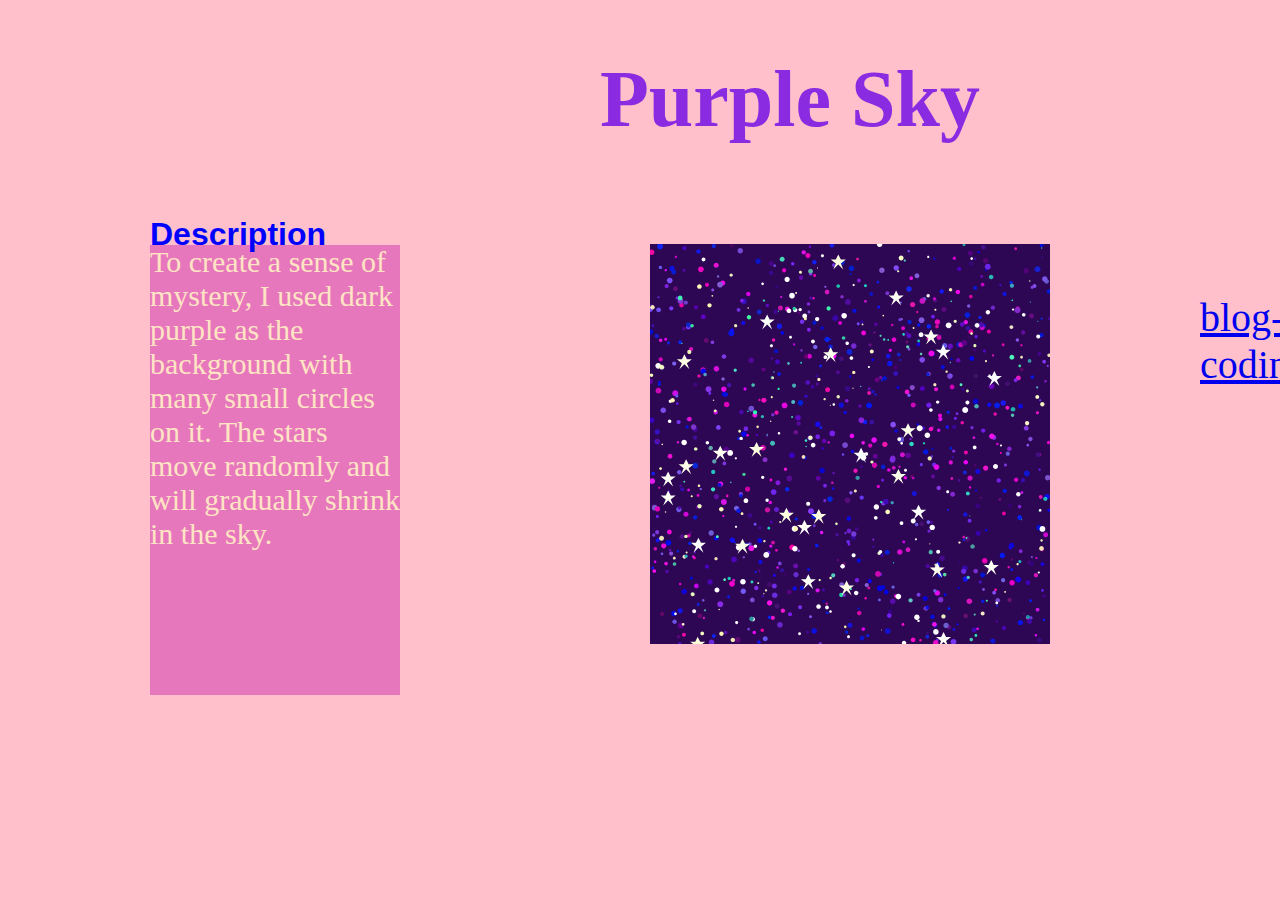
<file: blank_p5_template/index.html>
<!DOCTYPE html>
<html lang="en">
<head>
    <meta charset="UTF-8">
    <meta http-equiv="X-UA-Compatible" content="IE=edge">
    <meta name="viewport" content="width=device-width, initial-scale=1.0">
    <title>CCLab Project</title>
    <link rel="stylesheet" href="style.css">
    <script src="./lib/p5.js"></script>
</head>
<body bgcolor="pink">
    <div class="title">
        <h1 class="dog">Purple Sky</h1>
    </div>

   <div class="describe">
    <p>To create a sense of mystery, I used dark purple as the background with many small circles on it. The stars move randomly and will gradually shrink in the sky.</p>
   </div>
   <div class="describe1">
    <h1>Description</h1>
   </div>
    <div id="canvasContainer"></div>
   <div class="link">
    <a href="https://wp.nyu.edu/nyushanghai-candicezhang/2022/10/29/particles/">blog-post</a>
    <br> <a href="https://editor.p5js.org/ZhihanZhang-candice/sketches/TV0GraCnB">coding sketch</a>
    </div>
    

 <script src="./script.js" >
    
 </script>

</body>
</html>
</file>
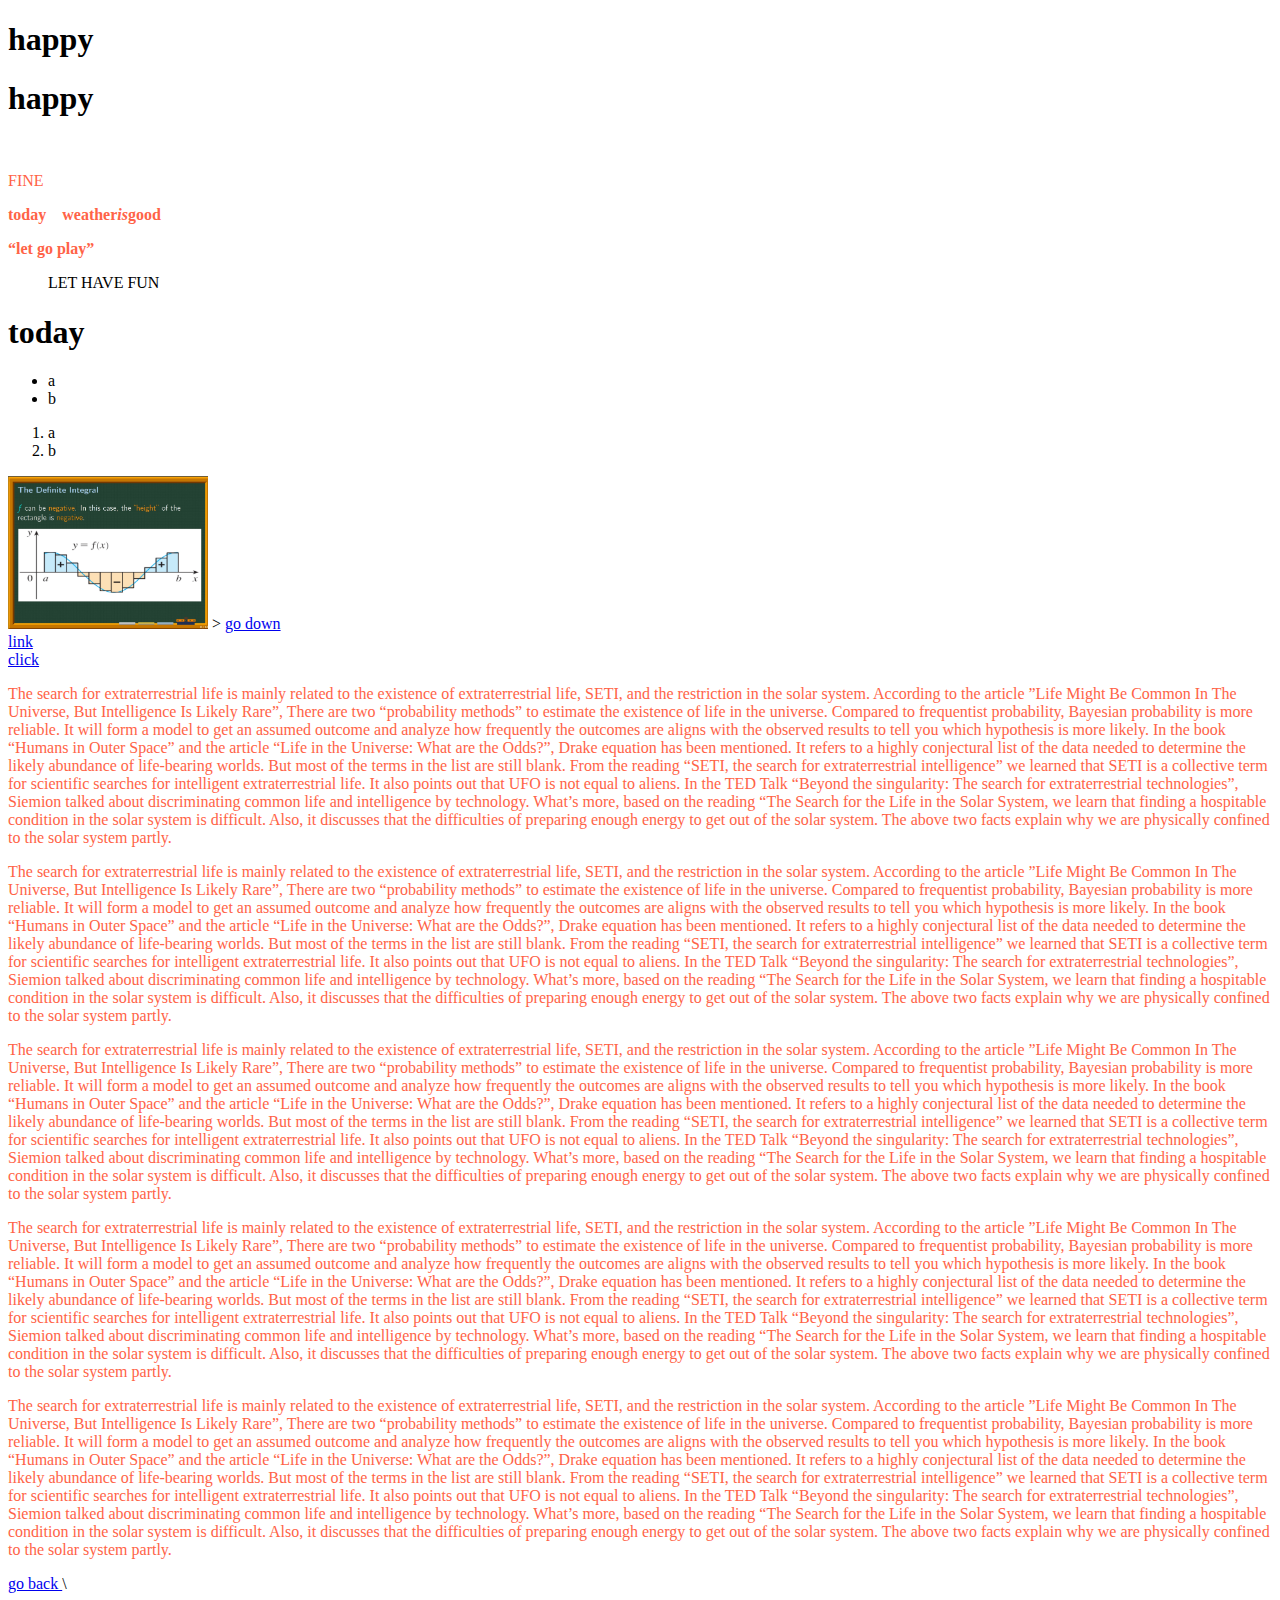
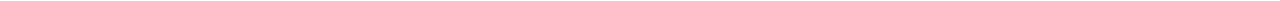
<file: test website/index.html>
<!DOCTYPE html>
<html lang="en">

<head>
  <title>fine</title>
  <link rel="stylesheet" href="../test2 website/style.css">
</head>

<body>
  <hgroup>
    <h1>happy</h1>
  </hgroup>
  <hgroup>
    <h1>happy</h1>
  </hgroup>
  <br>
  <P>FINE</P>
  <p><b>today&nbsp;&nbsp;&nbsp;&nbsp;weather<em>is</em>good</b></p>
  <p><strong><q>let go play</q></strong>
  <blockquote>LET HAVE FUN</blockquote>
  </p>
  <div>
    <h1>today</h1>
  </div>
  <ul>
    <li>a </li>
    <li>b </li>

  </ul>
  <ol>
    <li>a </li>
    <li>b </li>
  </ol>
  <img width="200" src="../images/1.jpg" alt="math"> >
  <a href="#bottom">go down </a>
  <br><a href="https://www.runoob.com/html/html-attributes.html">link </a>
  <br><a href="./02.html" target="_blank">click</a>
  <p>The search for extraterrestrial life is mainly related to the existence of extraterrestrial life, SETI, and the
    restriction in the solar system. According to the article ”Life Might Be Common In The Universe, But Intelligence Is
    Likely Rare”, There are two “probability methods” to estimate the existence of life in the universe. Compared to
    frequentist probability, Bayesian probability is more reliable. It will form a model to get an assumed outcome and
    analyze how frequently the outcomes are aligns with the observed results to tell you which hypothesis is more
    likely. In the book “Humans in Outer Space” and the article “Life in the Universe: What are the Odds?”, Drake
    equation has been mentioned. It refers to a highly conjectural list of the data needed to determine the likely
    abundance of life-bearing worlds. But most of the terms in the list are still blank. From the reading “SETI, the
    search for extraterrestrial intelligence” we learned that SETI is a collective term for scientific searches for
    intelligent extraterrestrial life. It also points out that UFO is not equal to aliens. In the TED Talk “Beyond the
    singularity: The search for extraterrestrial technologies”, Siemion talked about discriminating common life and
    intelligence by technology. What’s more, based on the reading “The Search for the Life in the Solar System, we learn
    that finding a hospitable condition in the solar system is difficult. Also, it discusses that the difficulties of
    preparing enough energy to get out of the solar system. The above two facts explain why we are physically confined
    to the solar system partly.</p>
  <p>The search for extraterrestrial life is mainly related to the existence of extraterrestrial life, SETI, and the
    restriction in the solar system. According to the article ”Life Might Be Common In The Universe, But Intelligence Is
    Likely Rare”, There are two “probability methods” to estimate the existence of life in the universe. Compared to
    frequentist probability, Bayesian probability is more reliable. It will form a model to get an assumed outcome and
    analyze how frequently the outcomes are aligns with the observed results to tell you which hypothesis is more
    likely. In the book “Humans in Outer Space” and the article “Life in the Universe: What are the Odds?”, Drake
    equation has been mentioned. It refers to a highly conjectural list of the data needed to determine the likely
    abundance of life-bearing worlds. But most of the terms in the list are still blank. From the reading “SETI, the
    search for extraterrestrial intelligence” we learned that SETI is a collective term for scientific searches for
    intelligent extraterrestrial life. It also points out that UFO is not equal to aliens. In the TED Talk “Beyond the
    singularity: The search for extraterrestrial technologies”, Siemion talked about discriminating common life and
    intelligence by technology. What’s more, based on the reading “The Search for the Life in the Solar System, we learn
    that finding a hospitable condition in the solar system is difficult. Also, it discusses that the difficulties of
    preparing enough energy to get out of the solar system. The above two facts explain why we are physically confined
    to the solar system partly.</p>
  <p>The search for extraterrestrial life is mainly related to the existence of extraterrestrial life, SETI, and the
    restriction in the solar system. According to the article ”Life Might Be Common In The Universe, But Intelligence Is
    Likely Rare”, There are two “probability methods” to estimate the existence of life in the universe. Compared to
    frequentist probability, Bayesian probability is more reliable. It will form a model to get an assumed outcome and
    analyze how frequently the outcomes are aligns with the observed results to tell you which hypothesis is more
    likely. In the book “Humans in Outer Space” and the article “Life in the Universe: What are the Odds?”, Drake
    equation has been mentioned. It refers to a highly conjectural list of the data needed to determine the likely
    abundance of life-bearing worlds. But most of the terms in the list are still blank. From the reading “SETI, the
    search for extraterrestrial intelligence” we learned that SETI is a collective term for scientific searches for
    intelligent extraterrestrial life. It also points out that UFO is not equal to aliens. In the TED Talk “Beyond the
    singularity: The search for extraterrestrial technologies”, Siemion talked about discriminating common life and
    intelligence by technology. What’s more, based on the reading “The Search for the Life in the Solar System, we learn
    that finding a hospitable condition in the solar system is difficult. Also, it discusses that the difficulties of
    preparing enough energy to get out of the solar system. The above two facts explain why we are physically confined
    to the solar system partly.</p>
  <p>The search for extraterrestrial life is mainly related to the existence of extraterrestrial life, SETI, and the
    restriction in the solar system. According to the article ”Life Might Be Common In The Universe, But Intelligence Is
    Likely Rare”, There are two “probability methods” to estimate the existence of life in the universe. Compared to
    frequentist probability, Bayesian probability is more reliable. It will form a model to get an assumed outcome and
    analyze how frequently the outcomes are aligns with the observed results to tell you which hypothesis is more
    likely. In the book “Humans in Outer Space” and the article “Life in the Universe: What are the Odds?”, Drake
    equation has been mentioned. It refers to a highly conjectural list of the data needed to determine the likely
    abundance of life-bearing worlds. But most of the terms in the list are still blank. From the reading “SETI, the
    search for extraterrestrial intelligence” we learned that SETI is a collective term for scientific searches for
    intelligent extraterrestrial life. It also points out that UFO is not equal to aliens. In the TED Talk “Beyond the
    singularity: The search for extraterrestrial technologies”, Siemion talked about discriminating common life and
    intelligence by technology. What’s more, based on the reading “The Search for the Life in the Solar System, we learn
    that finding a hospitable condition in the solar system is difficult. Also, it discusses that the difficulties of
    preparing enough energy to get out of the solar system. The above two facts explain why we are physically confined
    to the solar system partly.</p>
  <p>The search for extraterrestrial life is mainly related to the existence of extraterrestrial life, SETI, and the
    restriction in the solar system. According to the article ”Life Might Be Common In The Universe, But Intelligence Is
    Likely Rare”, There are two “probability methods” to estimate the existence of life in the universe. Compared to
    frequentist probability, Bayesian probability is more reliable. It will form a model to get an assumed outcome and
    analyze how frequently the outcomes are aligns with the observed results to tell you which hypothesis is more
    likely. In the book “Humans in Outer Space” and the article “Life in the Universe: What are the Odds?”, Drake
    equation has been mentioned. It refers to a highly conjectural list of the data needed to determine the likely
    abundance of life-bearing worlds. But most of the terms in the list are still blank. From the reading “SETI, the
    search for extraterrestrial intelligence” we learned that SETI is a collective term for scientific searches for
    intelligent extraterrestrial life. It also points out that UFO is not equal to aliens. In the TED Talk “Beyond the
    singularity: The search for extraterrestrial technologies”, Siemion talked about discriminating common life and
    intelligence by technology. What’s more, based on the reading “The Search for the Life in the Solar System, we learn
    that finding a hospitable condition in the solar system is difficult. Also, it discusses that the difficulties of
    preparing enough energy to get out of the solar system. The above two facts explain why we are physically confined
    to the solar system partly.</p>
  <a id="bottom" href="#">go back </a>\


</body>

</html>
</file>
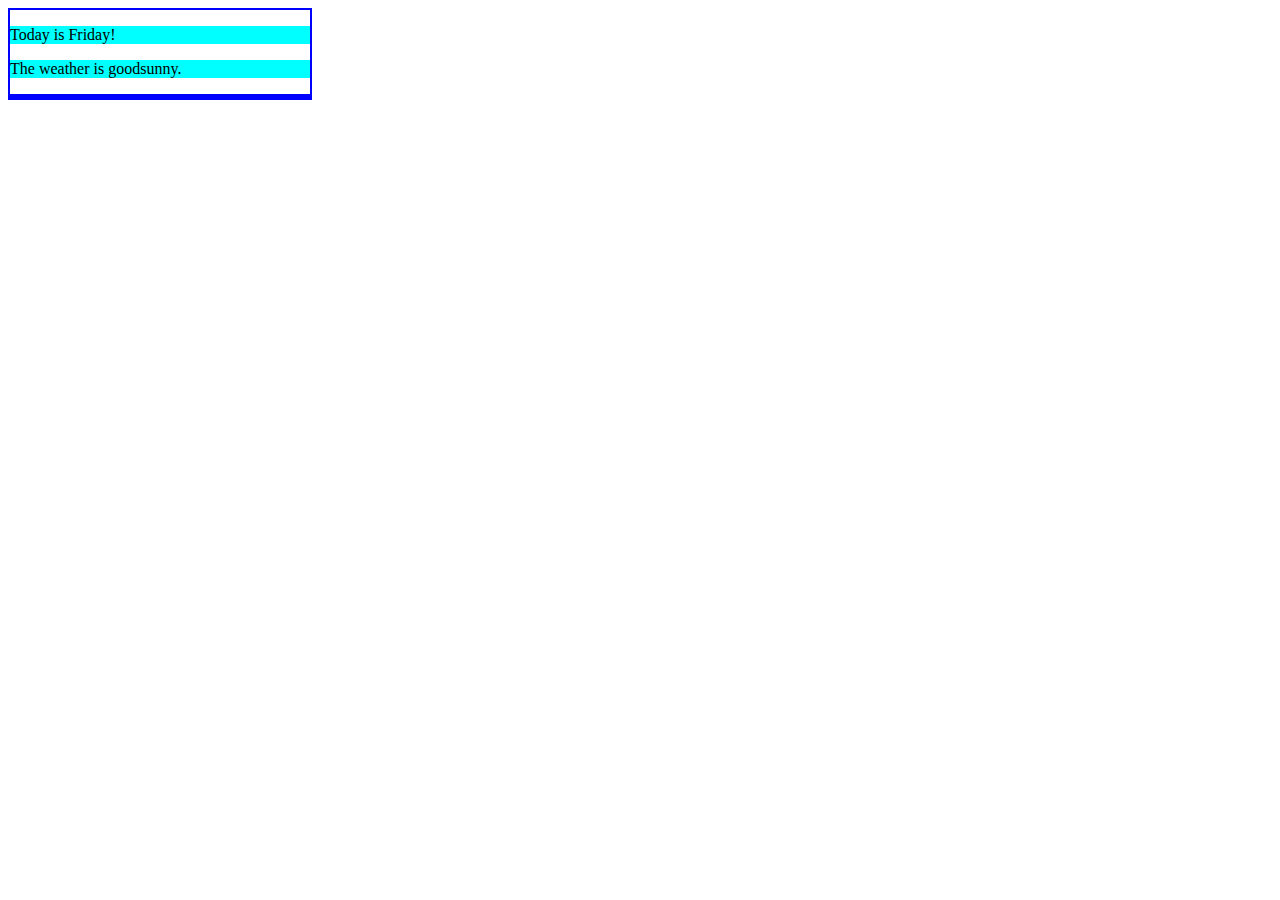
<file: website lay out/index.html>
<html>
    <head>
        <link rel="stylesheet" href="style.css">
    </head>
    <body>
        <div>
            <p>Today is Friday!</p>
    <p>The weather is good<span>sunny</span>.</p>
        </div>
    </body>
    <div></div>

</html>
</file>
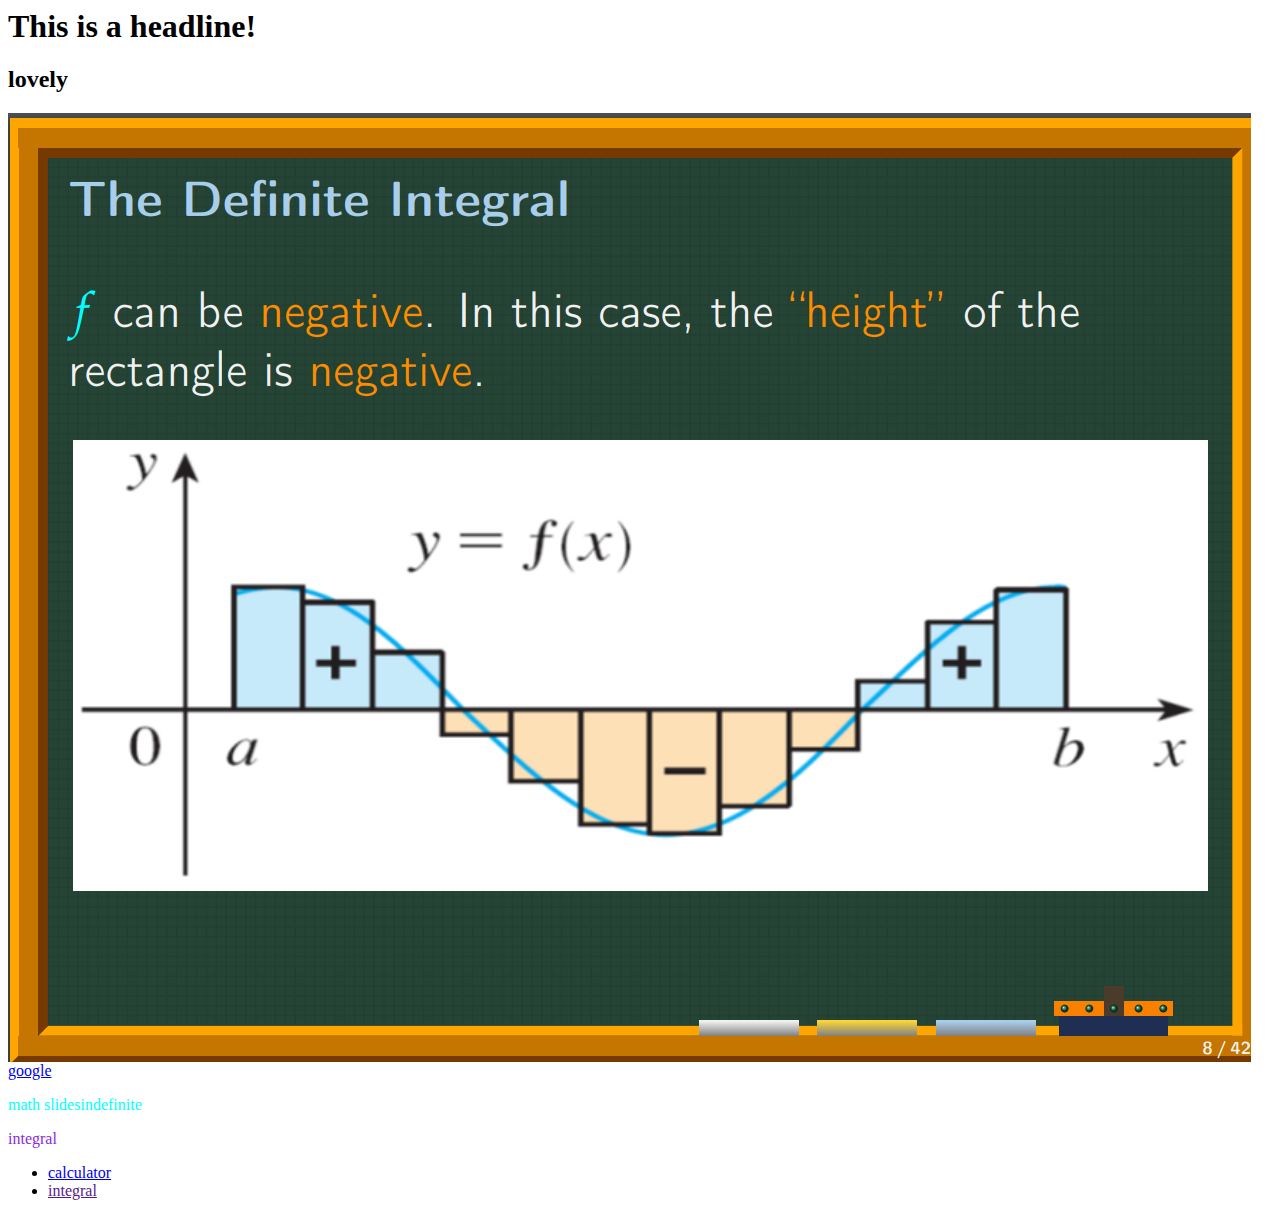
<file: website-style/index.html>
<html>
<head>
<title>Styling a website</title>
<link rel="stylesheet" href="style.css">
</head>
<body>
<h1>This is a headline!</h1>
<h2>lovely</h2>
<img src="../images/1.png" alt="">
<a href="http://google.com">google  </a>
<p class="dog">math slides<span>indefinite</span></p>
<p class="monkey">integral</p>
<ul>
    <li>
        <a href="https://www.desmos.com/calculator?lang=zh-CN">calculator</a>
    </li>
    <li><a href="">integral</a></li>
</ul>
</body>

</html>
</file>
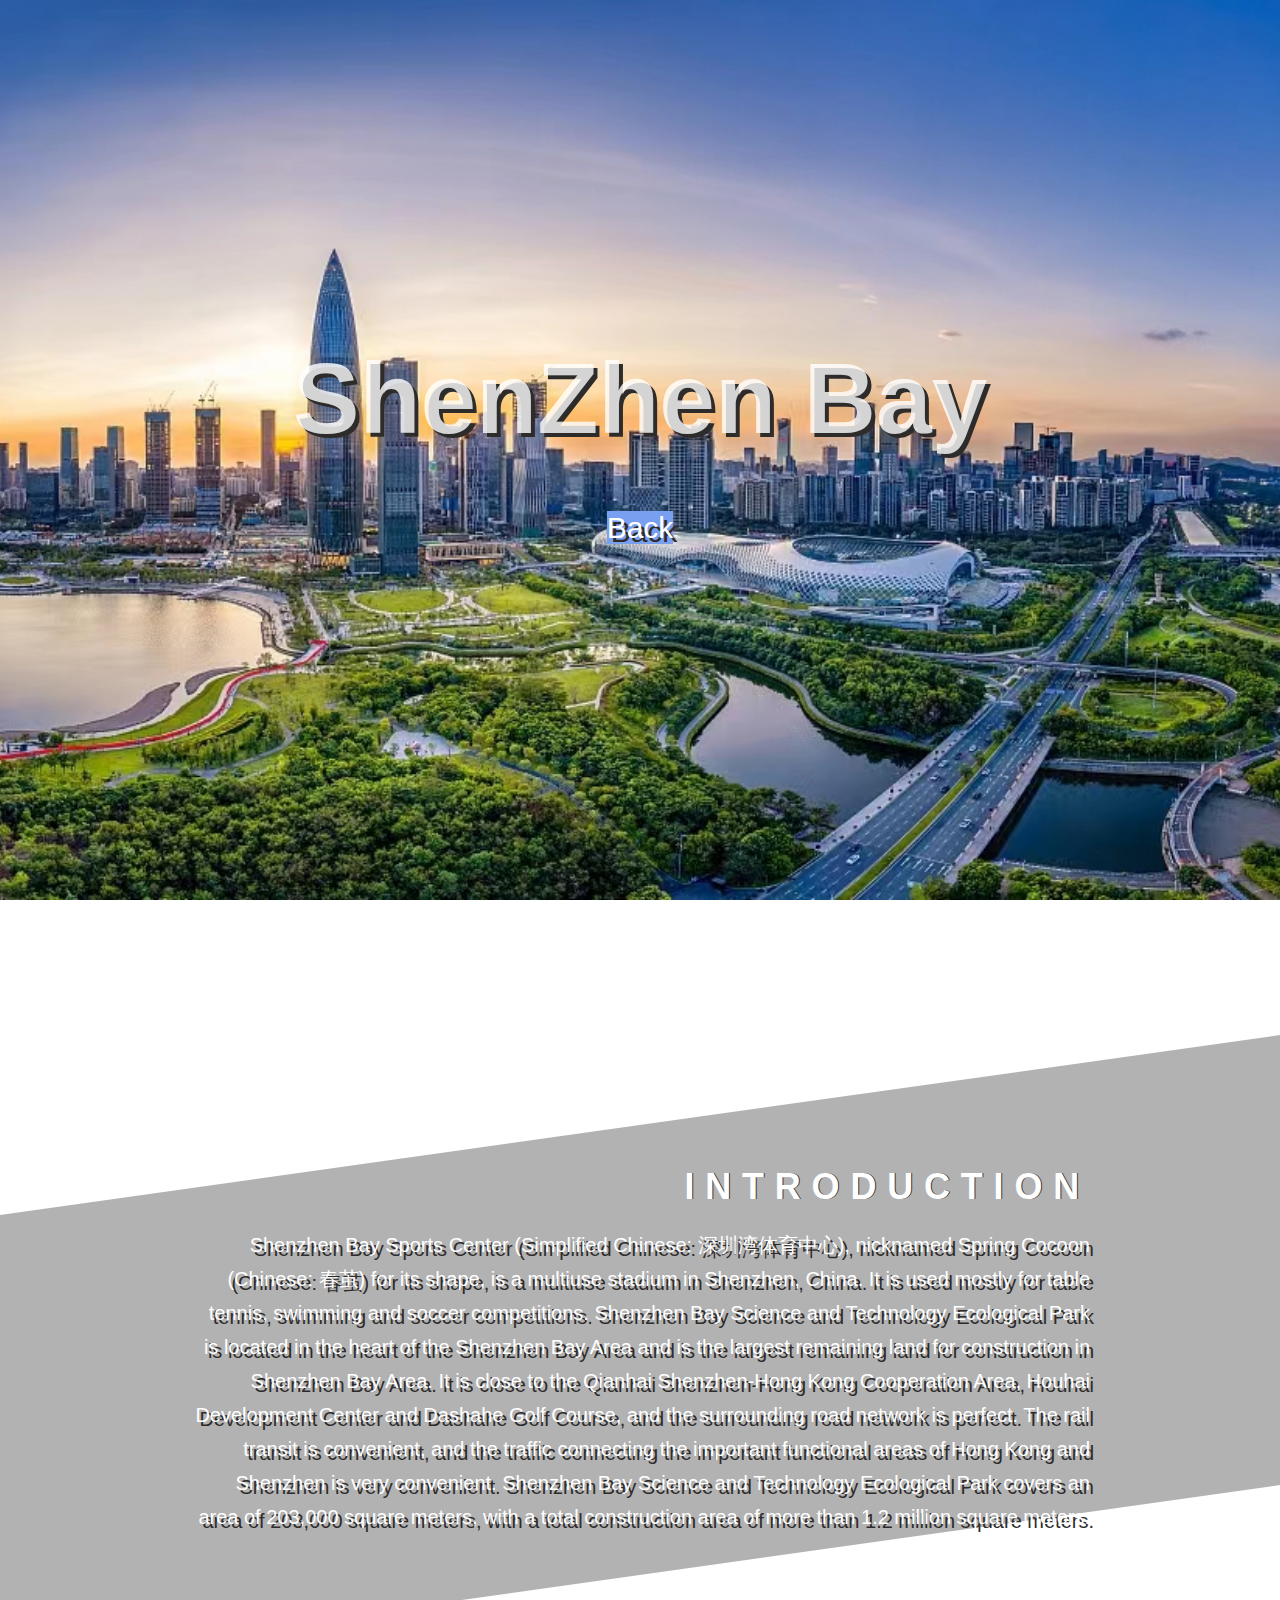
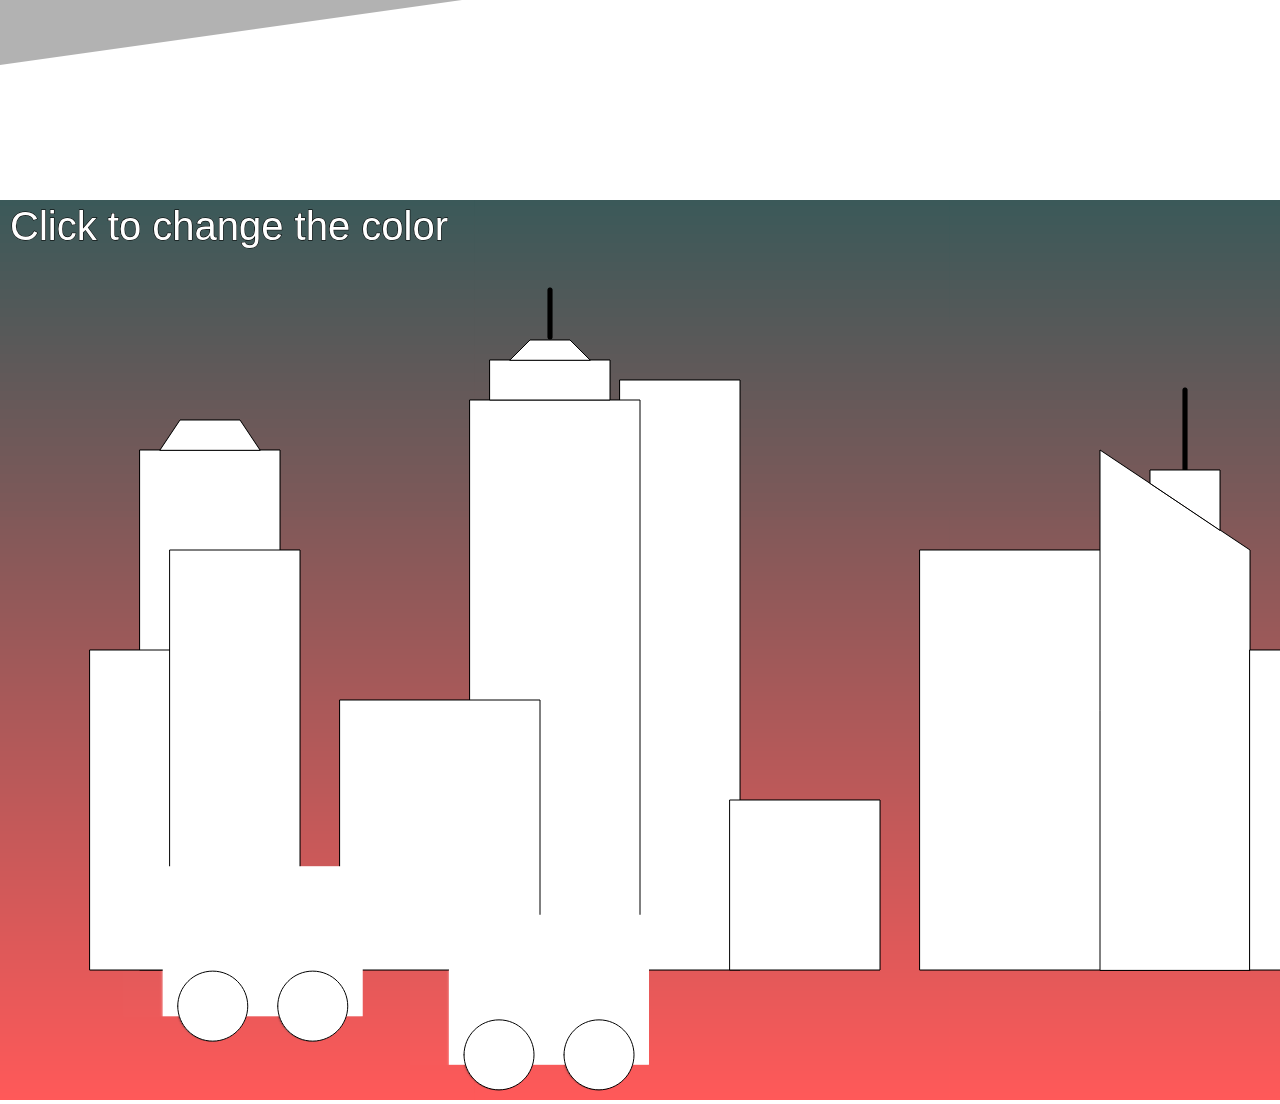
<file: project_B/city_1/index.html>
<!DOCTYPE html>
<html lang="en">

<head>
  <meta charset="utf-8" />
  <meta name="viewport" content="width=device-width, initial-scale=1.0">

  <title>CCLab Project</title>

  <link rel="stylesheet" type="text/css" href="style.css">

  <script src="libraries/p5.min.js"></script>
  
</head>

<body>
  <div class="container">
    <!-- <div>
      <a href="../index.html">Back</a>
    </div> -->
    <section  class="img">
      <div id="linkDiv">
        <h1>ShenZhen Bay
          <!-- <br><a href="../index.html">Back</a> -->
         </h1>
       <a id="link" href="../index.html">Back</a>
      </div>
      
    </section>
    <section class="content-one">
     
     <div class="text-box">
      <div class="cnt">
        <h2>Introduction</h2>
        <p>
          Shenzhen Bay Sports Center (Simplified Chinese: 深圳湾体育中心), nicknamed Spring Cocoon (Chinese: 春茧) for its shape, is a multiuse stadium in Shenzhen, China.  It is used mostly for table tennis, swimming and soccer competitions.  
          Shenzhen Bay Science and Technology Ecological Park is located in the heart of the Shenzhen Bay Area and is the largest remaining land for construction in Shenzhen Bay Area.   It is close to the Qianhai Shenzhen-Hong Kong Cooperation Area, Houhai Development Center and Dashahe Golf Course, and the surrounding road network is perfect.   The rail transit is convenient, and the traffic connecting the important functional areas of Hong Kong and Shenzhen is very convenient.   Shenzhen Bay Science and Technology Ecological Park covers an area of 203,000 square meters, with a total construction area of more than 1.2 million square meters.
        </p>
      </div>
     </div>
    </section>
  </div>
  

  <!-- the following div will contain the p5 canvas. -->
  <div id="canvasContainer"></div>

  

  <!-- the script tag below should always be at the bottom, right before the closing body tag -->
  <script src="sketch.js"></script>
</body>

</html>
</file>
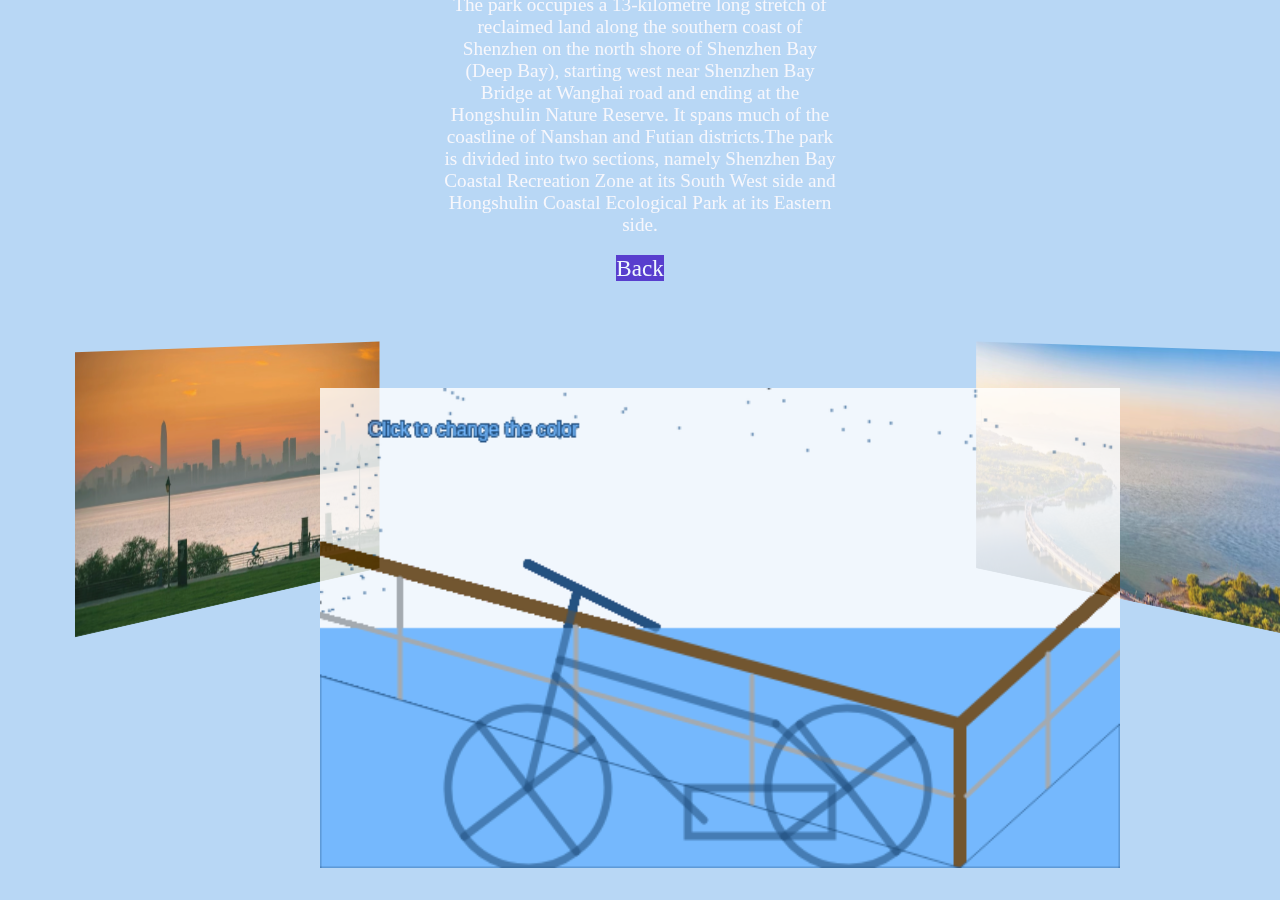
<file: project_B/nature_2/index.html>
<!DOCTYPE html>
<html lang="en">

<head>
  <meta charset="utf-8" />
  <meta name="viewport" content="width=device-width, initial-scale=1.0">

  <title>CCLab Project</title>

  <link rel="stylesheet" type="text/css" href="style.css">

  <script src="libraries/p5.min.js"></script>
  <!-- Uncomment the line below if you use audio. -->
  <!-- <script src="libraries/p5.sound.min.js"></script> -->
</head>

<body>
  <div class="a">
    <div class="b">
        <div class="c" style="--i:0">
          <div id="canvasContainer"></div>
        </div>
        <div class="d" style="--i:1" ></div>
        <div class="e" style="--i:2"></div>
        <section class ="text">
          <p>The park occupies a 13-kilometre long stretch of reclaimed land along the southern coast of Shenzhen on the north shore of Shenzhen Bay (Deep Bay), starting west near Shenzhen Bay Bridge at Wanghai road and ending at the Hongshulin Nature Reserve.  It spans much of the coastline of Nanshan and Futian districts.The park is divided into two sections, namely Shenzhen Bay Coastal Recreation Zone at its South West side and Hongshulin Coastal Ecological Park  at its Eastern side. </p>
        <a href="../index.html">Back</a>
        </section>
       
    
        <!-- <div id="canvasContainer"></div> -->
    </div>
    </div>
    
   

  <!-- the following div will contain the p5 canvas. -->
  <!-- <div id="canvasContainer"></div> -->

  

  <!-- the script tag below should always be at the bottom, right before the closing body tag -->
  <script src="sketch.js"></script>
</body>
</file>
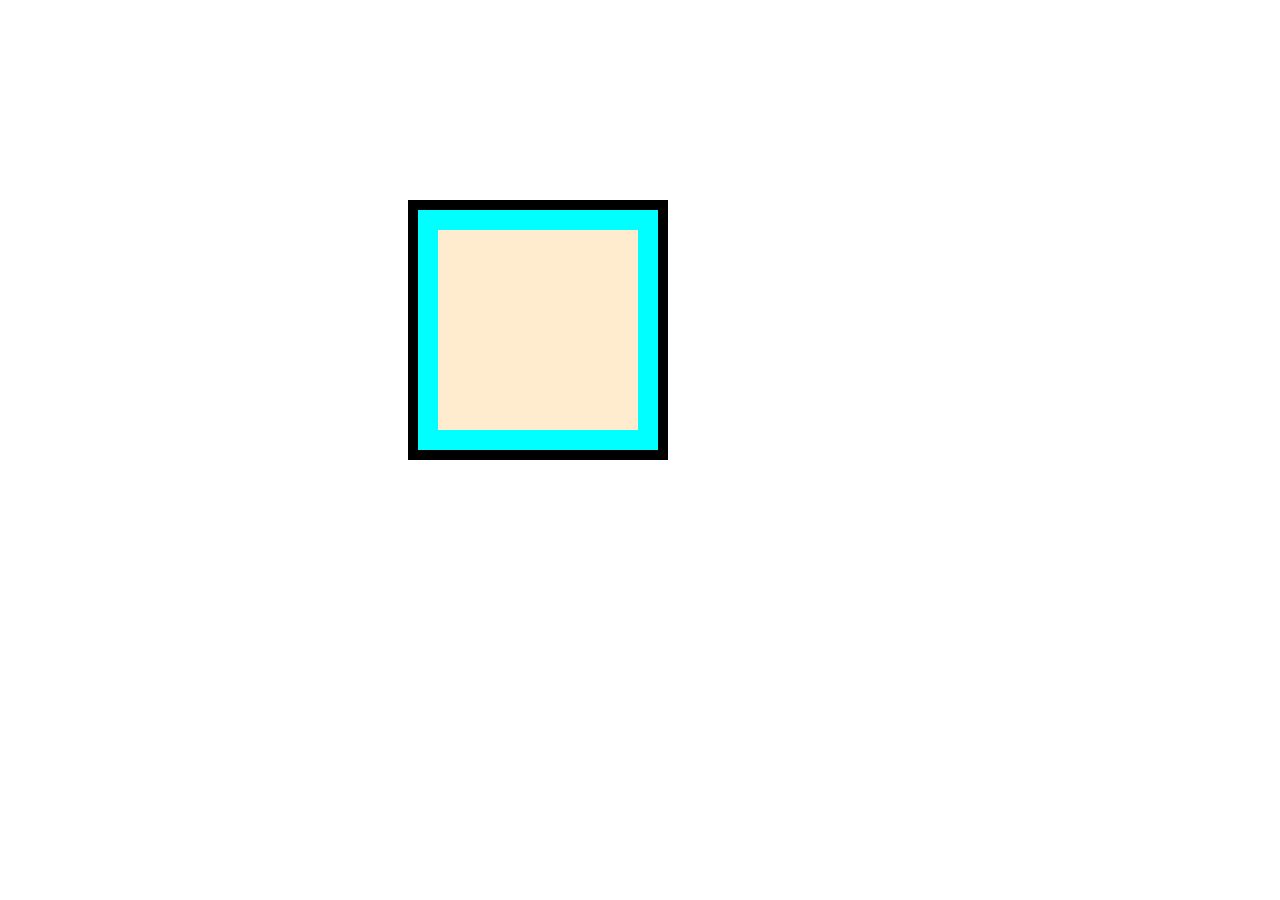
<file: test 3 website/box.html>
<!DOCTYPE html>
<html lang="en">

<head>
    <meta charset="UTF-8">
    <meta http-equiv="X-UA-Compatible" content="IE=edge">
    <meta name="viewport" content="width=device-width, initial-scale=1.0">
    <title>Document</title>


    <style>
        .box1 {
            width: 200px;
            height: 200px;
            background-color: aqua;
            border-width: 10px;
            border-color: black;
            border-style: solid;
            padding: 20px;
            margin-top: 200px;
            margin-left: 400px;
            margin-right: 400px;
            margin-bottom: 200px;
        }

        .inner {
            width: 100%;
            height: 100%;
            background-color: blanchedalmond;
        }
    </style>
</head>

<body>
    <div class="box1">
        <div class="inner"></div>
    </div>
</body>

</html>
</file>
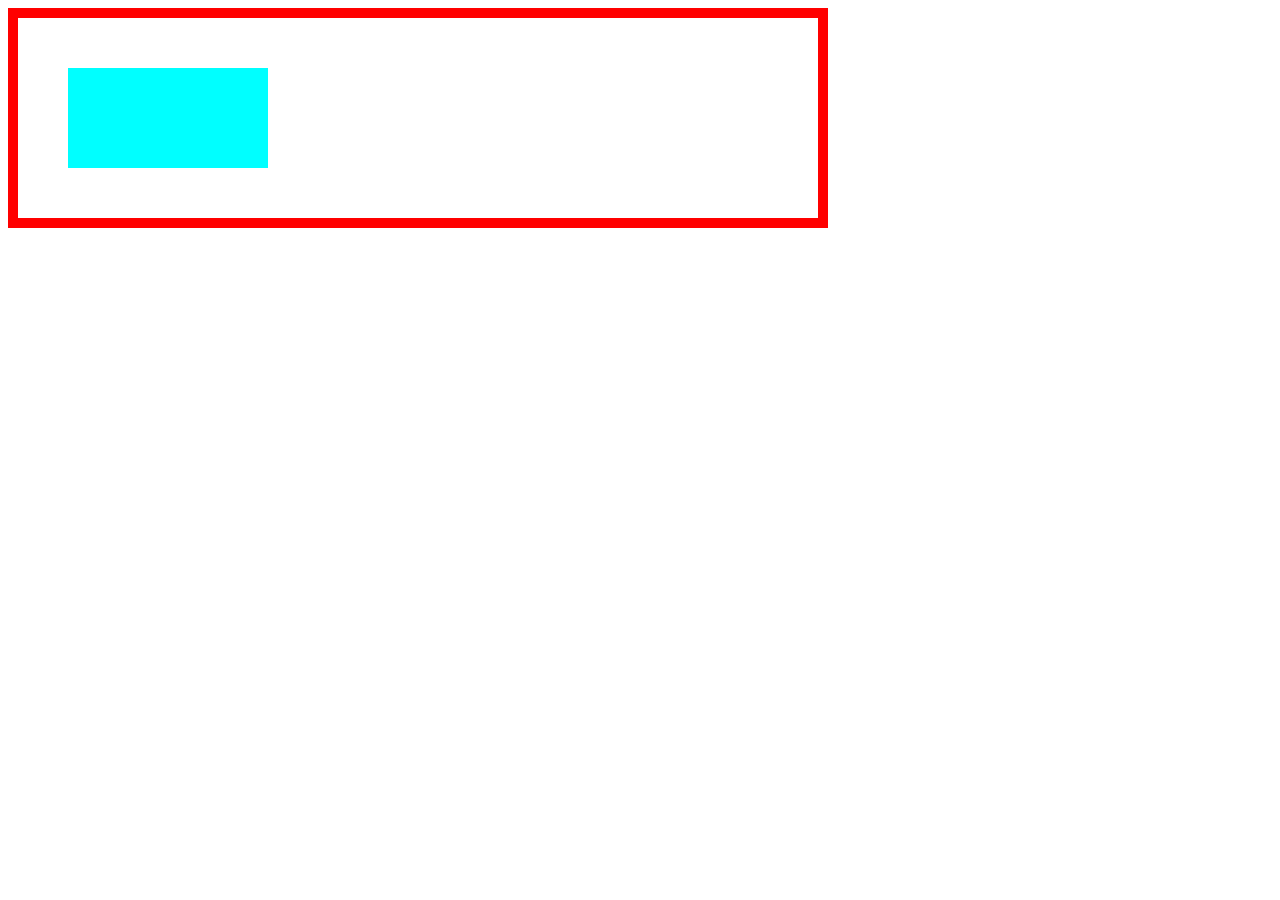
<file: test 3 website/box1.html>
<!DOCTYPE html>
<html lang="en">

<head>
    <meta charset="UTF-8">
    <meta http-equiv="X-UA-Compatible" content="IE=edge">
    <meta name="viewport" content="width=device-width, initial-scale=1.0">
    <title>Document</title>
    <style>
        .outer {
            width: 800px;
            height: 200px;
            border: 10px red solid;
        }

        .inner {
            height: 100px;
            width: 200px;
            background-color: aqua;
            margin-top: 50px;
            margin-left: 50px;
        }
    </style>
</head>

<body>
    <div class="outer">
        <div class="inner"></div>
    </div>
</body>

</html>
</file>
<file: blank_p5_template/style.css>
html, body {
    margin: 0;
    padding: 0;
   
}

canvas {
    display: block;
}
  
#canvasContainer{
 margin-left: 650px;
 margin-top: -30px;
   
}
.title{
    color: blueviolet;
}
.dog{
    margin-left: 600px;
    font-size: 80px;
}
.describe{
    width: 250px;
    height: 450px;
    margin-left: 150px;
    margin-top: 100px;
    font-size: 30px;
    background-color: rgb(231, 119, 188);
    color: bisque;
}
.describe1{
    margin-top: -500px;
    margin-left: 150px;
    color: blue;
    font-style: inherit;
 font-family: 'Trebuchet MS', 'Lucida Sans Unicode', 'Lucida Grande', 'Lucida Sans', Arial, sans-serif;
}
.link{
    margin-left: 1200px;
    margin-top: -350px;
    width: 400px;
    height: 400px;
    font-size: 40px;
}
</file>
<file: test2 website/style.css>
p{color:tomato}
#dog{color: blue;}
</file>
<file: website lay out/style.css>
p{background-color: aqua;}

div{
    border-color: blue;
    border-style: solid;
    border-width: 2px;
    width: 300px;
}
</file>
<file: website-style/style.css>
.dog{
    color: aqua;
}
.monkey{
    color: blueviolet;
}
</file>
<file: project_B/city_1/style.css>
html, body {
  margin: 0;
  padding: 0;
  box-sizing: border-box;
  overflow-x: hidden;
}

  /* canvas { */
.container{
  width: 100vw;
  height: 100%;
}
h1{
  font-size: 100px;
  padding: 0px;
  margin: 0px;
}
section{
  height: 100vh;
  position: relative;
  color: rgba(255,255, 255, .8);
  font-size: 10vh;
  font-family: 'Trebuchet MS', 'Lucida Sans Unicode', 'Lucida Grande', 'Lucida Sans', Arial, sans-serif;
  text-shadow: 4px 4px rgb(46,43,43);
  display: flex;
  justify-content: center;
  align-items: center;
}
.img{
  overflow: hidden;
  background-repeat: no-repeat;
  background-position: center;
  background-attachment: fixed;
  user-select: none;
  background-size: cover;
  background-image: url(../picture/bu2.jpg);
}

#linkDiv{
  text-align: center;
}

/* /* #link{
  text-align: center;
  /* display: inline-block; */
/* }  */


.content-one{
  background: url("../picture/bu1.jpg") no-repeat fixed center;
  background-size: cover;
}
#canvasContainer{
  position: relative;
  width: 100%;
 height: 100vh;

}
.text-box{
  width: 100%;
  height: 50%;
  position: absolute;
  bottom: 25%;
  text-align: center;
  background-color: rgba(0, 0, 0, .3);
  transform-origin: center bottom;
  transform: skew(0,-8deg);
}
.cnt{
  display: inline-block;
  text-align: right;
  margin: 4px 0 10px;
  width: 90%;
  max-width: 900px;
  transform-origin: right bottom;
  transform: skew(0,8deg);

}
h2{
  margin-top: 100px;
  font-size: 36px;
  font-family: 'Trebuchet MS', 'Lucida Sans Unicode', 'Lucida Grande', 'Lucida Sans', Arial, sans-serif;
  text-shadow: 1px 0px 0px #323232;
  letter-spacing: 0.3em;
  text-transform: uppercase;
  color: #fff;
  margin-bottom: 5px;
}
p{
  font-size: 20px;
  line-height: 1.7;
  margin-bottom: 10px;
  color: white;
}
#link{
font-size: 30px;
 text-decoration: none;
  background-color: rgb(121, 159, 240);
  color: #fff;
}
</file>
<file: project_B/nature_2/style.css>
html, body {
  margin: 0;
  padding: 0;
  background-color: rgb(113, 175, 236,0.5)
}

canvas {
  display: block;
}
#canvasContainer{
  width: 100%;
  height: 100%;
  margin-top: 0px;
}
.a{
  position: relative;
  perspective: 1600px;
  top: 300px;
  display: flex;
  justify-content: center;
  align-items: center;
}
.b{
  width: 400px;
  height: 250px;
  position: absolute;
  transform-style: preserve-3d;
  animation: a 15s infinite cubic-bezier(.7,0,.17,1);
}
.b div{
  position: absolute;
  background-size: cover;
  opacity: .9;
  margin-top: 180px;
  width: 500px;
  height: 300px;
  transform: rotateY(calc(var(--i)*120deg)) translateZ(600px);
}
@keyframes a{
  0%{
      transform: translateZ(-100px) rotateY(0);
  }
  33%{
      transform: translateZ(-100px) rotateY(-120deg);
  }
  66%{
      transform: translateZ(-100px) rotateY(-240deg);
  }
  100%{
      transform: translateZ(-100px) rotateY(-360deg);
  }
}

@keyframes b{
  0%{
      transform: translateZ(-100px) rotateY(0);
  }
  33%{
      transform: translateZ(-100px) rotateY(120deg);
  }
  66%{
      transform: translateZ(-100px) rotateY(240deg);
  }
  100%{
      transform: translateZ(-100px) rotateY(360deg);
  }
}

.d{
  background-image: url("../picture/park1.jpg");
}
.e{
  background-image: url("../picture/park2.jpg");
}
section{
 color: rgb(247, 247, 252);
 font-size: larger;
  text-align: center;
 background-color: none;
animation: b 15s infinite cubic-bezier(.7,0,.17,1);
margin-top: -200px;

}
a{
  text-decoration: none;
  font-size: larger;
  color: aliceblue;
  background-color: rgb(88, 62, 206);
 
}
</file>
